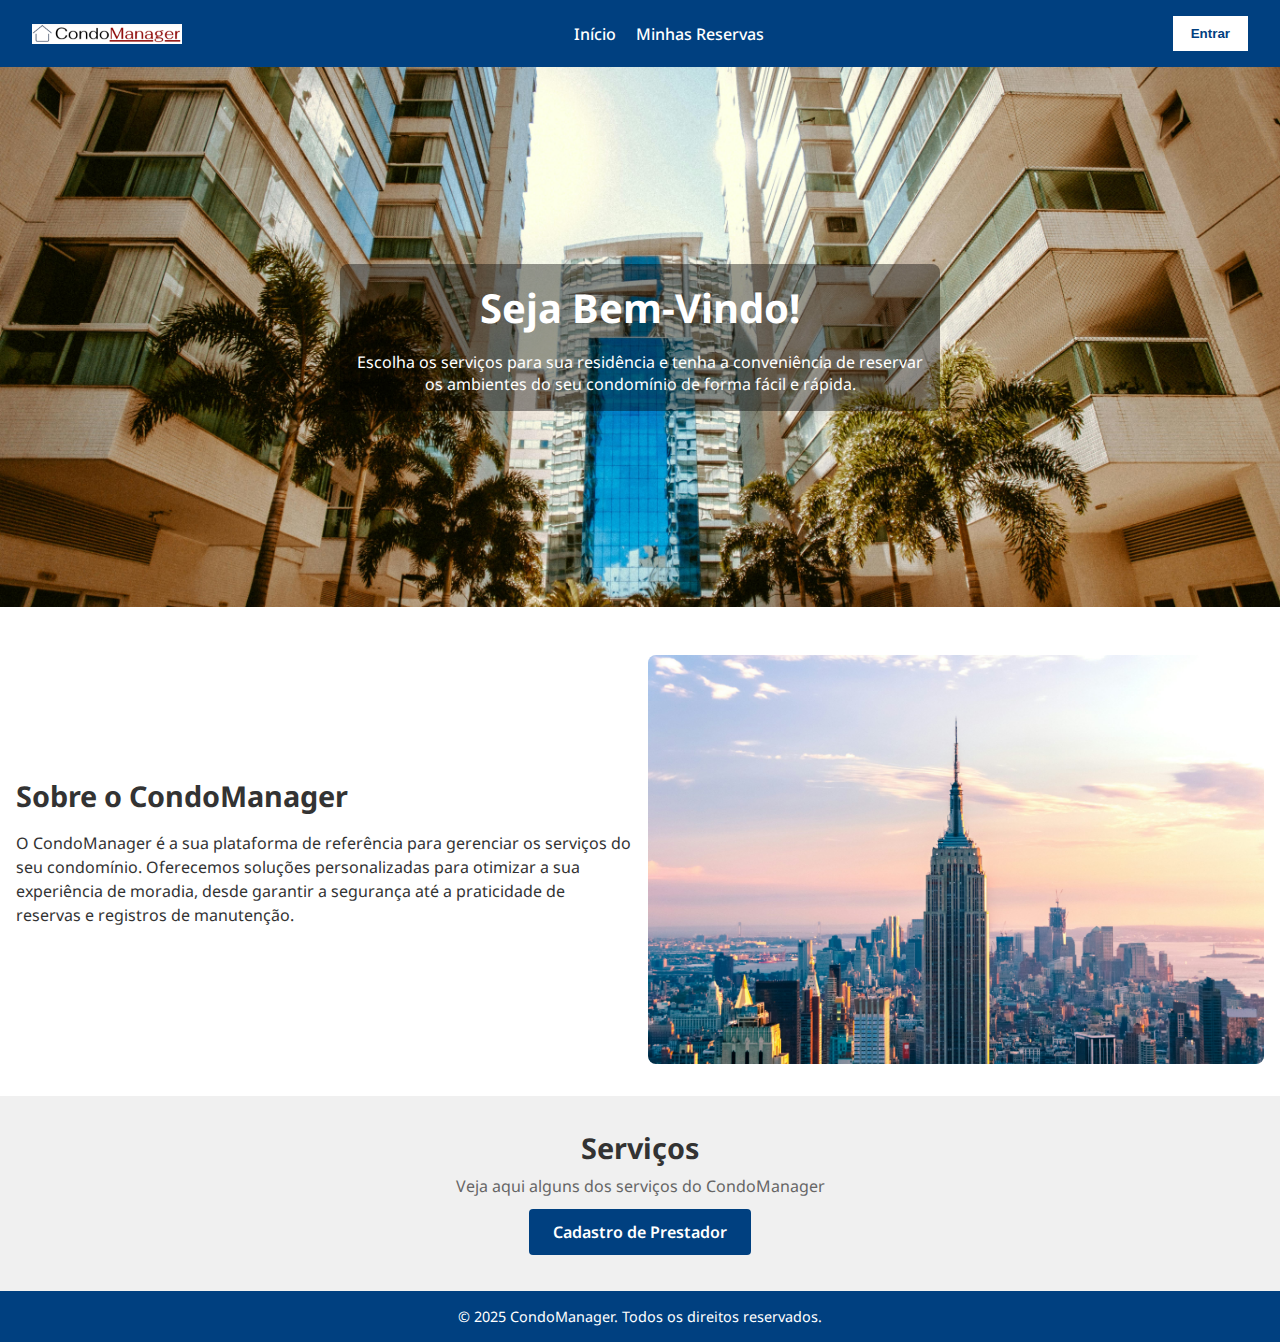
<file: index.html>
<!DOCTYPE html>
<html lang="pt-BR">
<head>
  <meta charset="UTF-8">
  <meta name="viewport" content="width=device-width, initial-scale=1.0">
  
  <link rel="stylesheet" href="SITE CONDOMANAGER/public/css/fonts.css">
  <link rel="stylesheet" href="SITE CONDOMANAGER/public/css/global.css">
  <link rel="stylesheet" href="index.css">

  <title>CondoManager</title>
</head>
<body>
  <header class="header-site">
    <img 
      src="SITE CONDOMANAGER/public/assets/images/condomanager_logo.png" 
      alt="Logo do CondoManager"
    />

    <nav>
      <a href="#">Início</a>
      <a href="#">Minhas Reservas</a>
    </nav>

    <button>Entrar</button>
  </header>

  <main>
    <section class="secao-inicio">
      <div class="inicio-texto">
        <h1>Seja Bem-Vindo!</h1>
        <p>
          Escolha os serviços para sua residência e tenha a conveniência 
          de reservar os ambientes do seu condomínio de forma fácil e rápida.
        </p>
      </div>
    </section>

    <section class="secao-seguranca">
      <div class="info">
        <h2>Sobre o CondoManager</h2>
        <p>
          O CondoManager é a sua plataforma de referência para gerenciar 
          os serviços do seu condomínio. Oferecemos soluções personalizadas 
          para otimizar a sua experiência de moradia, desde garantir a segurança 
          até a praticidade de reservas e registros de manutenção.
        </p>
      </div>

      <div class="imagem">
        <img 
          src="SITE CONDOMANAGER/public/assets/images/condomanager_empire.jpeg" 
          alt="Vista de um grande condomínio para ilustrar o CondoManager" 
        />
      </div>
    </section>

    <section class="servicos">
      <h2>Serviços</h2>
      <p>Veja aqui alguns dos serviços do CondoManager</p>

      <div class="servicos-botoes">
        <ul>
          <li> 
            <a href="SITE CONDOMANAGER/src/pages/Cadastro/cadastro.html">
              Cadastro de Prestador
            </a>
          </li>
        </ul>
      </div>
    </section>

  </main>

  <!-- ========== RODAPÉ ========== -->
  <footer class="footer-site">
    <p>&copy; 2025 CondoManager. Todos os direitos reservados.</p>
  </footer>

</body>
</html>
</file>
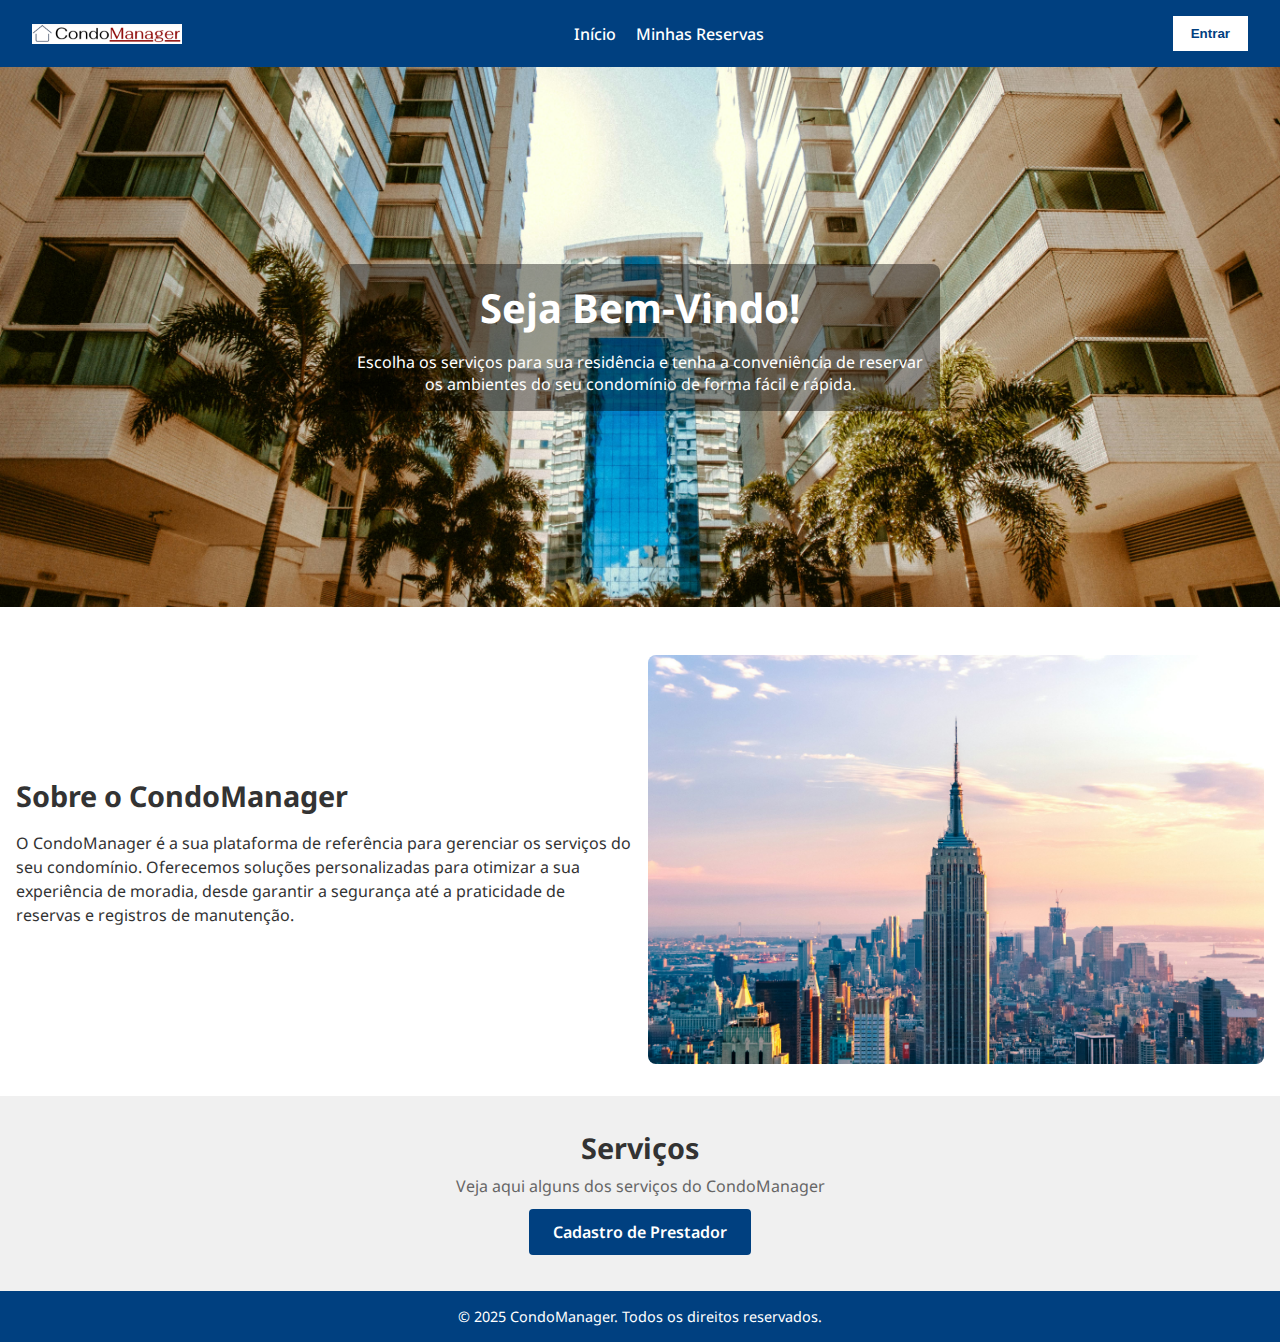
<file: SITE CONDOMANAGER/src/pages/condomanager/index.html>
<!DOCTYPE html>
<html lang="pt-BR">
<head>
  <meta charset="UTF-8">
  <meta name="viewport" content="width=device-width, initial-scale=1.0">
  
  <link rel="stylesheet" href="../../../public/css/fonts.css">
  <link rel="stylesheet" href="../../../public/css/global.css">
  <link rel="stylesheet" href="index.css">

  <title>CondoManager</title>
</head>
<body>
  <header class="header-site">
    <img 
      src="../../../public/assets/images/condomanager_logo.png" 
      alt="Logo do CondoManager"
    />

    <nav>
      <a href="#">Início</a>
      <a href="#">Minhas Reservas</a>
    </nav>

    <button>Entrar</button>
  </header>

  <main>
    <section class="secao-inicio">
      <div class="inicio-texto">
        <h1>Seja Bem-Vindo!</h1>
        <p>
          Escolha os serviços para sua residência e tenha a conveniência 
          de reservar os ambientes do seu condomínio de forma fácil e rápida.
        </p>
      </div>
    </section>

    <section class="secao-seguranca">
      <div class="info">
        <h2>Sobre o CondoManager</h2>
        <p>
          O CondoManager é a sua plataforma de referência para gerenciar 
          os serviços do seu condomínio. Oferecemos soluções personalizadas 
          para otimizar a sua experiência de moradia, desde garantir a segurança 
          até a praticidade de reservas e registros de manutenção.
        </p>
      </div>

      <div class="imagem">
        <img 
          src="../../../public/assets/images/condomanager_empire.jpeg" 
          alt="Vista de um grande condomínio para ilustrar o CondoManager" 
        />
      </div>
    </section>

    <section class="servicos">
      <h2>Serviços</h2>
      <p>Veja aqui alguns dos serviços do CondoManager</p>

      <div class="servicos-botoes">
        <ul>
          <li> 
            <a href="../Cadastro/cadastro.html">
              Cadastro de Prestador
            </a>
          </li>
        </ul>
      </div>
    </section>

  </main>

  <!-- ========== RODAPÉ ========== -->
  <footer class="footer-site">
    <p>&copy; 2025 CondoManager. Todos os direitos reservados.</p>
  </footer>

</body>
</html>
</file>
<file: SITE CONDOMANAGER/public/css/fonts.css>
@import url('https://fonts.googleapis.com/css2?family=Noto+Sans:ital,wght@0,100..900;1,100..900&display=swap');

@font-face {
    font-family: 'discord';
    font-weight: 900;
    src: url('../assets/fonts/discord_extrabold.woff2') format("woff2");
}
</file>
<file: SITE CONDOMANAGER/public/css/global.css>
* {
    margin: 0px;
    box-sizing: border-box;
}

a {
    color: inherit;
    text-decoration: none;
}
</file>
<file: index.css>
* {
    margin: 0;
    padding: 0;
    box-sizing: border-box;
  }
  
  body {
    font-family: 'Noto Sans';
    color: #333;
    background-color: #f7f7f7;
  }
  

  .header-site {
    display: flex;
    align-items: center;
    justify-content: space-between;
    background-color: #004080;
    padding: 1rem 2rem;
  }
  
  .header-site img {
    width: 150px; 
  }
  
  .header-site nav a {
    color: #fff;
    text-decoration: none;
    margin-right: 1rem;
    font-weight: 500;
  }
  
  .header-site nav a:hover {
    text-decoration: underline;
  }
  
  .header-site button {
    background-color: #fff;
    color: #004080;
    border: 2px solid #fff;
    padding: 0.5rem 1rem;
    cursor: pointer;
    font-weight: 600;
    transition: background-color 0.3s, color 0.3s;
  }
  
  .header-site button:hover {
    background-color: #004080;
    color: #fff;
  }
  

  .secao-inicio {
    display: flex;
    align-items: center;
    justify-content: center;
    background: url('SITE CONDOMANAGER/public/assets/images/condo_background.jfif') no-repeat center/cover;
    height: 60vh; 
    color: #fff;
    text-align: center;
    padding: 2rem;
    position: relative;
  }
  
  .inicio-texto {
    max-width: 600px;
    background-color: rgba(0, 0, 0, 0.4); 
    padding: 1rem;
    border-radius: 8px;
  }
  
  .inicio-texto h1 {
    margin-bottom: 1rem;
    font-size: 2.5rem;
  }
  
  .secao-seguranca {
    display: flex;
    flex-wrap: wrap; 
    align-items: center;
    justify-content: space-around;
    padding: 2rem 1rem;
    background-color: #fff;
  }
  
  .secao-seguranca .info {
    flex: 1 1 300px; 
    margin-right: 1rem;
  }
  
  .secao-seguranca .info h2 {
    margin-bottom: 1rem;
    font-size: 1.8rem;
  }
  
  .secao-seguranca .info p {
    line-height: 1.5;
  }
  
  .secao-seguranca .imagem {
    flex: 1 1 300px;
    display: flex;
    justify-content: center;
    margin-top: 1rem;
  }
  
  .secao-seguranca .imagem img {
    max-width: 100%;
    border-radius: 8px;
  }

  .servicos {
    text-align: center;
    padding: 2rem 1rem;
    background-color: #f0f0f0;
  }
  
  .servicos h2 {
    font-size: 1.8rem;
    margin-bottom: 0.5rem;
  }
  
  .servicos p {
    margin-bottom: 1.5rem;
    color: #666;
  }
  
  .servicos-botoes ul {
    list-style: none;
  }
  
  .servicos-botoes li {
    margin-bottom: 1rem;
  }
  
  .servicos-botoes li a {
    background-color: #004080;
    color: #fff;
    padding: 0.75rem 1.5rem;
    border-radius: 4px;
    text-decoration: none;
    font-weight: 600;
    transition: background-color 0.3s;
  }
  
  .servicos-botoes li a:hover {
    background-color: #003060;
  }
  
  .footer-site {
    background-color: #004080;
    color: #fff;
    text-align: center;
    padding: 1rem;
  }
  
  .footer-site p {
    margin: 0;
    font-size: 0.9rem;
  }
</file>
<file: SITE CONDOMANAGER/src/pages/condomanager/index.css>
* {
    margin: 0;
    padding: 0;
    box-sizing: border-box;
  }
  
  body {
    font-family: 'Noto Sans';
    color: #333;
    background-color: #f7f7f7;
  }
  

  .header-site {
    display: flex;
    align-items: center;
    justify-content: space-between;
    background-color: #004080;
    padding: 1rem 2rem;
  }
  
  .header-site img {
    width: 150px; 
  }
  
  .header-site nav a {
    color: #fff;
    text-decoration: none;
    margin-right: 1rem;
    font-weight: 500;
  }
  
  .header-site nav a:hover {
    text-decoration: underline;
  }
  
  .header-site button {
    background-color: #fff;
    color: #004080;
    border: 2px solid #fff;
    padding: 0.5rem 1rem;
    cursor: pointer;
    font-weight: 600;
    transition: background-color 0.3s, color 0.3s;
  }
  
  .header-site button:hover {
    background-color: #004080;
    color: #fff;
  }
  

  .secao-inicio {
    display: flex;
    align-items: center;
    justify-content: center;
    background: url('../../../public/assets/images/condo_background.jfif') no-repeat center/cover;
    height: 60vh; 
    color: #fff;
    text-align: center;
    padding: 2rem;
    position: relative;
  }
  
  .inicio-texto {
    max-width: 600px;
    background-color: rgba(0, 0, 0, 0.4); 
    padding: 1rem;
    border-radius: 8px;
  }
  
  .inicio-texto h1 {
    margin-bottom: 1rem;
    font-size: 2.5rem;
  }
  
  .secao-seguranca {
    display: flex;
    flex-wrap: wrap; 
    align-items: center;
    justify-content: space-around;
    padding: 2rem 1rem;
    background-color: #fff;
  }
  
  .secao-seguranca .info {
    flex: 1 1 300px; 
    margin-right: 1rem;
  }
  
  .secao-seguranca .info h2 {
    margin-bottom: 1rem;
    font-size: 1.8rem;
  }
  
  .secao-seguranca .info p {
    line-height: 1.5;
  }
  
  .secao-seguranca .imagem {
    flex: 1 1 300px;
    display: flex;
    justify-content: center;
    margin-top: 1rem;
  }
  
  .secao-seguranca .imagem img {
    max-width: 100%;
    border-radius: 8px;
  }

  .servicos {
    text-align: center;
    padding: 2rem 1rem;
    background-color: #f0f0f0;
  }
  
  .servicos h2 {
    font-size: 1.8rem;
    margin-bottom: 0.5rem;
  }
  
  .servicos p {
    margin-bottom: 1.5rem;
    color: #666;
  }
  
  .servicos-botoes ul {
    list-style: none;
  }
  
  .servicos-botoes li {
    margin-bottom: 1rem;
  }
  
  .servicos-botoes li a {
    background-color: #004080;
    color: #fff;
    padding: 0.75rem 1.5rem;
    border-radius: 4px;
    text-decoration: none;
    font-weight: 600;
    transition: background-color 0.3s;
  }
  
  .servicos-botoes li a:hover {
    background-color: #003060;
  }
  
  .footer-site {
    background-color: #004080;
    color: #fff;
    text-align: center;
    padding: 1rem;
  }
  
  .footer-site p {
    margin: 0;
    font-size: 0.9rem;
  }
</file>
